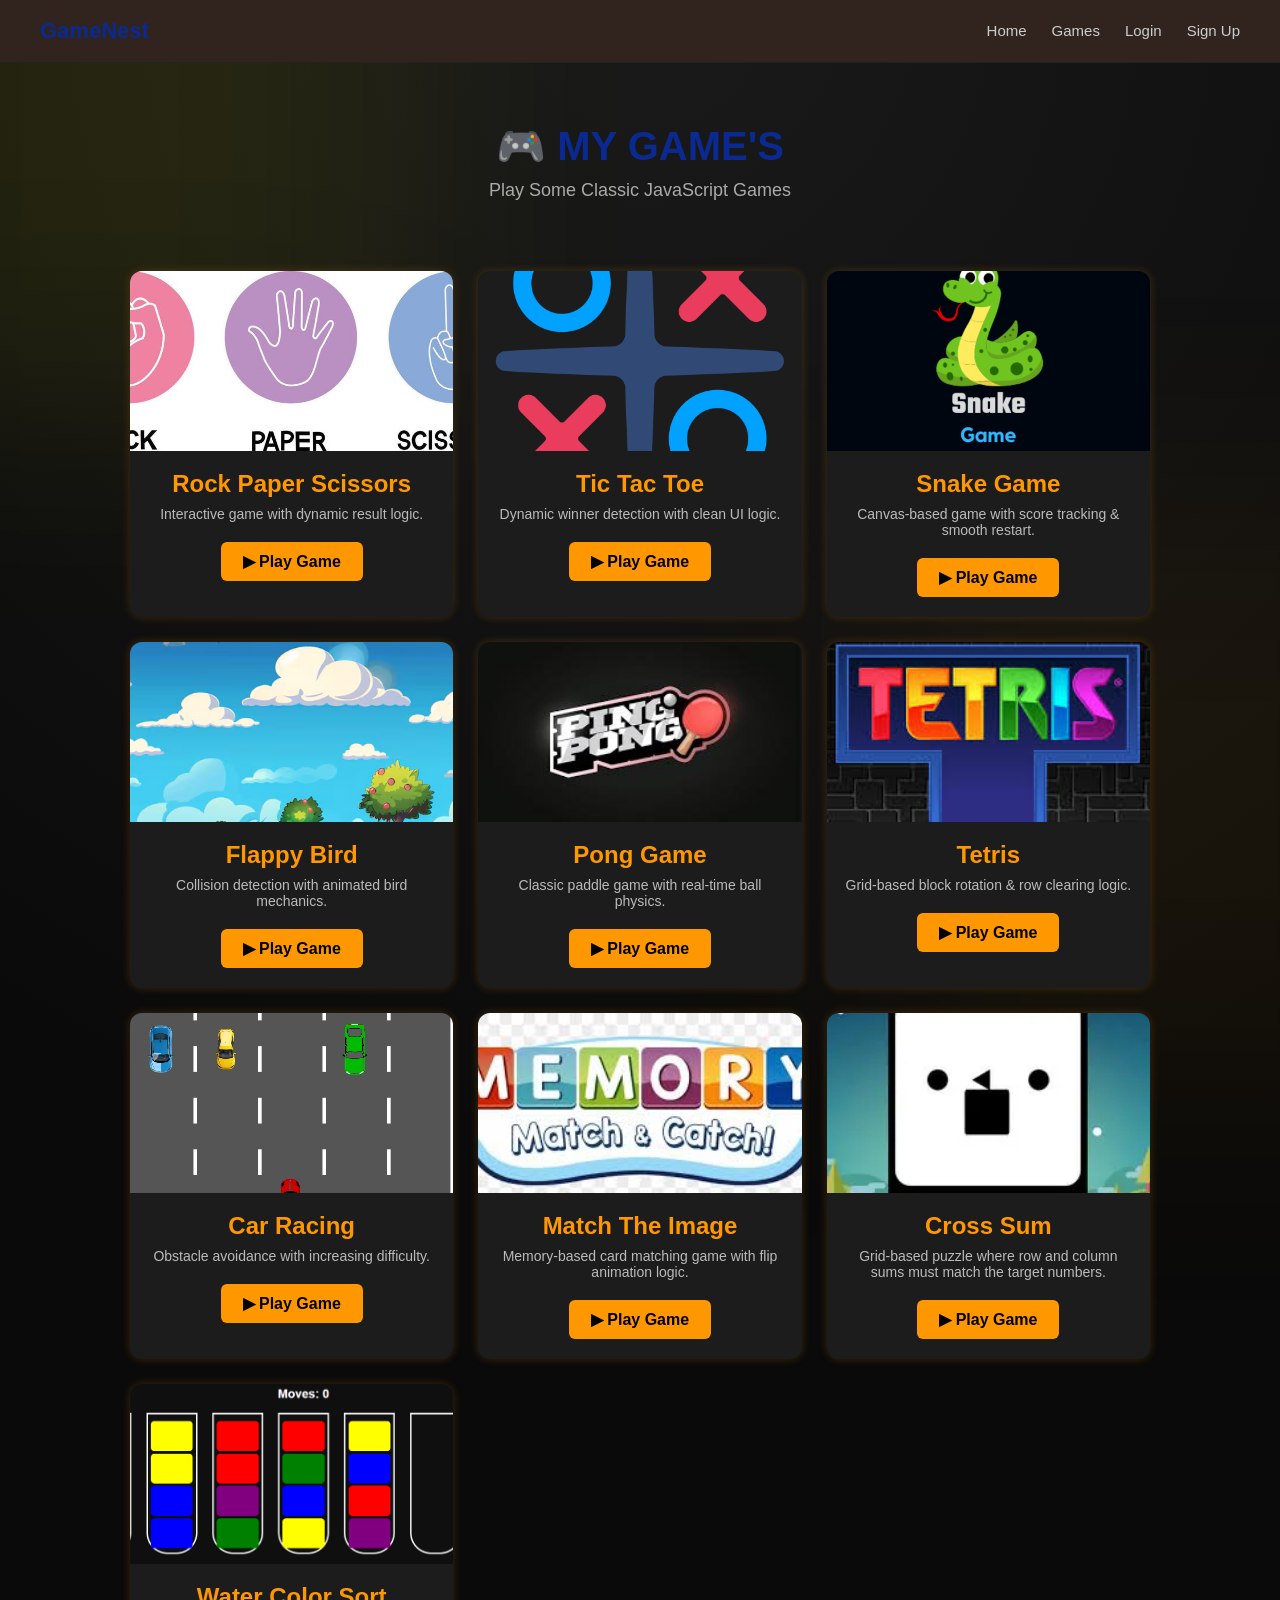
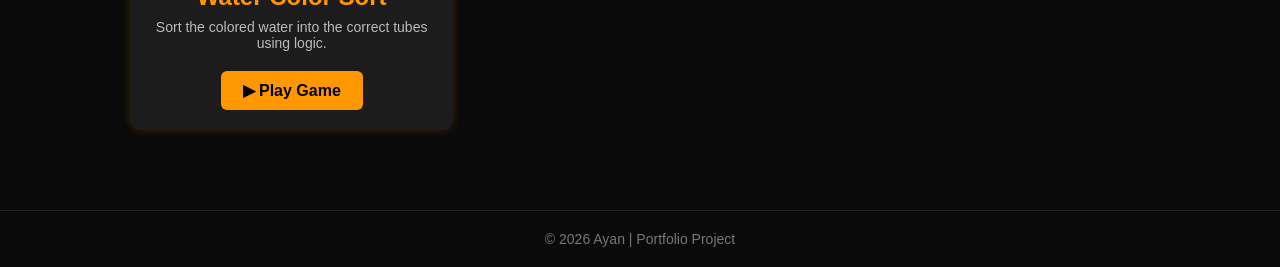
<file: index.html>
<!DOCTYPE html>
<html lang="en">

<head>
    <meta charset="UTF-8">
    <meta name="viewport" content="width=device-width, initial-scale=1.0">
    <title>GameNest</title>
    <link rel="stylesheet" href="style.css">
</head>

<body>

    <nav class="navbar">

        <div class="logo">GameNest</div>

        <ul class="nav-links" id="navLinks">
            <li><a href="#">Home</a></li>
            <li><a href="#games">Games</a></li>
            <li><a href="#">Login</a></li>
            <li><a href="#">Sign Up</a></li>
        </ul>

        <div class="menu-toggle" id="menuToggle">☰</div>

    </nav>

    <header>
        <h1>🎮 MY GAME'S</h1>
        <p>Play Some Classic JavaScript Games</p>
    </header>

    <section class="games-container" id="games">

        <div class="game-card">
            <img src="assets/rock_paper.png" alt="Rock Paper Scissors">
            <h2>Rock Paper Scissors</h2>
            <p>Interactive game with dynamic result logic.</p>
            <a href="Games/Rock Paper Scissor/index.html" class="play-btn">▶ Play Game</a>
        </div>

        <div class="game-card">
            <img src="assets/tic.png" alt="Tic Tac Toe">
            <h2>Tic Tac Toe</h2>
            <p>Dynamic winner detection with clean UI logic.</p>
            <a href="https://ayankarak.github.io/TIC-TAC_TOE/" class="play-btn">▶ Play Game</a>
        </div>

        <div class="game-card">
            <img src="assets/snake.png" alt="Snake Game">
            <h2>Snake Game</h2>
            <p>Canvas-based game with score tracking & smooth restart.</p>
            <a href="https://ayankarak.github.io/MY-SNAKE-GAME/" class="play-btn">▶ Play Game</a>
        </div>

        <div class="game-card">
            <img src="assets/flappy_back.png" alt="Flappy Bird">
            <h2>Flappy Bird</h2>
            <p>Collision detection with animated bird mechanics.</p>
            <a href="Games/Flappy Bird/index.html" class="play-btn">▶ Play Game</a>
        </div>

        <div class="game-card">
            <img src="assets/pong.png" alt="Pong Game">
            <h2>Pong Game</h2>
            <p>Classic paddle game with real-time ball physics.</p>
            <a href="Games/Table tennis/index.html" class="play-btn">▶ Play Game</a>
        </div>

        <div class="game-card">
            <img src="assets/tetris.png" alt="Tetris">
            <h2>Tetris</h2>
            <p>Grid-based block rotation & row clearing logic.</p>
            <a href="https://ayankarak.github.io/Tetris/" class="play-btn">▶ Play Game</a>
        </div>

        <div class="game-card">
            <img src="assets/car.png" alt="Car Racing">
            <h2>Car Racing</h2>
            <p>Obstacle avoidance with increasing difficulty.</p>
            <a href="https://ayankarak.github.io/MY-CAR-GAMES/" class="play-btn">▶ Play Game</a>
        </div>

        <div class="game-card">
            <img src="assets/match.png" alt="Match The Image">
            <h2>Match The Image</h2>
            <p>Memory-based card matching game with flip animation logic.</p>
            <a href="https://ayankarak.github.io/MATCH-THE-IMAGES//" class="play-btn">▶ Play Game</a>
        </div>

        <div class="game-card">
            <img src="assets/cross.png" alt="Cross Sum Game">
            <h2>Cross Sum</h2>
            <p>Grid-based puzzle where row and column sums must match the target numbers.</p>
            <a href="Games/Cross Sums/index.html" class="play-btn">▶ Play Game</a>
        </div>
        <div class="game-card">
            <img src="assets/water.png" alt="Water Color Sort Game">
            <h2>Water Color Sort</h2>
            <p>Sort the colored water into the correct tubes using logic.</p>
            <a href="Games/Water Color sort/index.html" class="play-btn">▶ Play Game</a>
        </div>

    </section>
    <footer>
        © 2026 Ayan | Portfolio Project
    </footer>
    <script>

        const menuToggle = document.getElementById("menuToggle");
        const navLinks = document.getElementById("navLinks");
        menuToggle.addEventListener("click", () => {
            navLinks.classList.toggle("active");
        });

    </script>

</body>

</html>
</file>
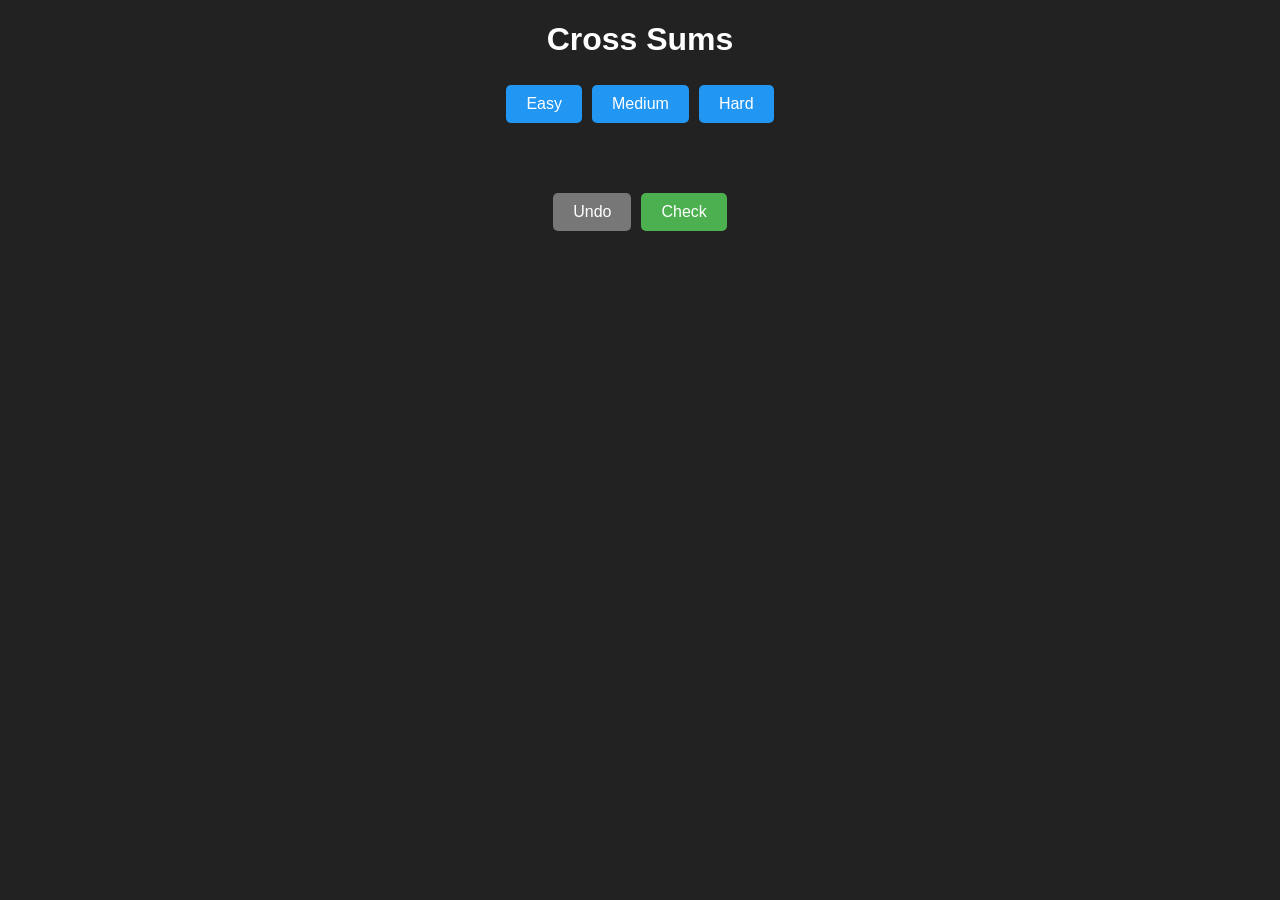
<file: Games/Cross Sums/index.html>
<!DOCTYPE html>
<html>

<head>
    <meta charset="UTF-8">
    <title>Cross Sums</title>
    <link rel="stylesheet" href="style.css">
</head>

<body>

    <h1>Cross Sums</h1>
    <div class="level-select">
        <button id="easyBtn">Easy</button>
        <button id="mediumBtn">Medium</button>
        <button id="hardBtn">Hard</button>
    </div>
    <div class="arena">

        <div id="game"></div>

        <div id="resultScreen" class="result-screen">
            <div class="result-box">
                <h2 id="resultText"></h2>
                <button id="playAgainBtn">Play Again</button>
            </div>
        </div>

    </div>

    <div class="buttons">
        <button id="undoBtn" disabled>Undo</button>
        <button id="checkBtn">Check</button>
    </div>

    <script src="script.js"></script>

</body>

</html>
</file>
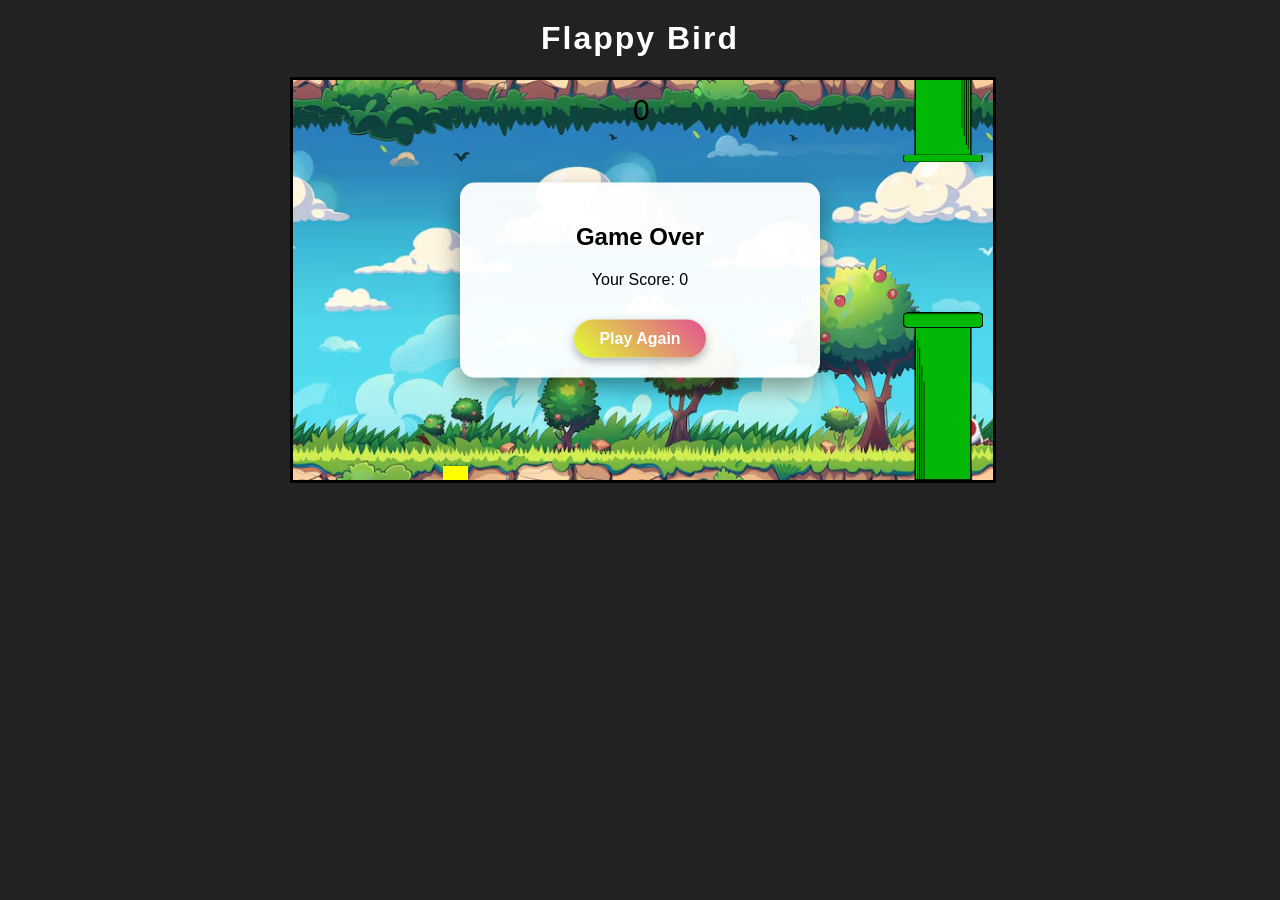
<file: Games/Flappy Bird/index.html>
<!DOCTYPE html>
<html>

<head>
  <title>Flappy Bird</title>
  <link rel="stylesheet" href="style.css">
  <meta name="viewport" content="width=device-width, initial-scale=1.0">
</head>

<body>

  <h1 class="game-title">Flappy Bird</h1>

  <div class="game-container">
    <canvas id="gameCanvas"></canvas>

    <div id="gameOverScreen" class="hide">
      <h2>Game Over</h2>
      <p>Your Score: <span id="finalScore">0</span></p>
      <button id="restartBtn">Play Again</button>
    </div>
  </div>

  <script src="script.js"></script>
</body>

</html>
</file>
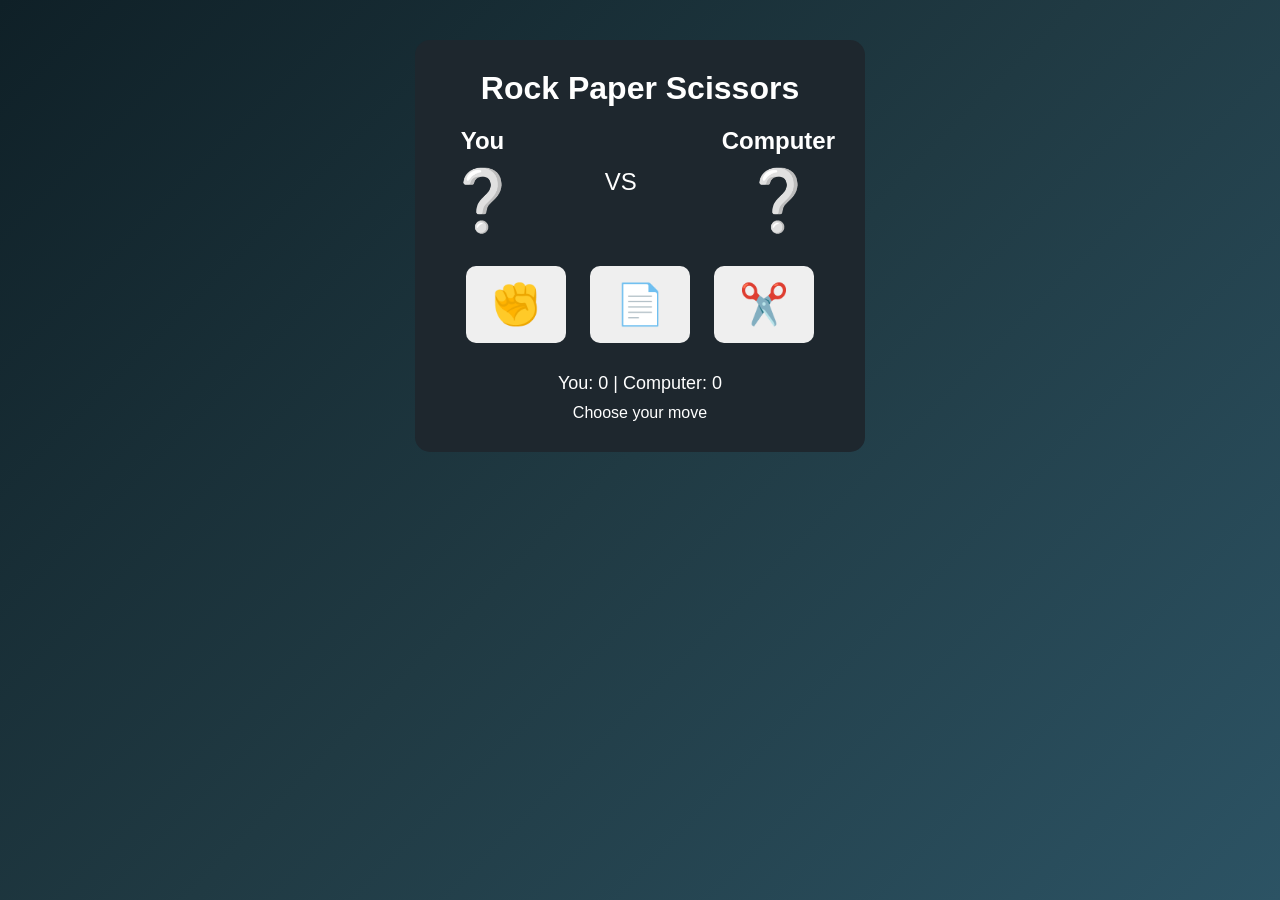
<file: Games/Rock Paper Scissor/index.html>
<!DOCTYPE html>
<html lang="en">

<head>
    <meta charset="UTF-8">
    <meta name="viewport" content="width=device-width, initial-scale=1.0">
    <title>Rock Paper Scissors</title>
    <link rel="stylesheet" href="style.css">
</head>

<body>
    <div class="arena">

        <h1>Rock Paper Scissors</h1>

        <div class="battle-area">

            <div class="player">
                <h2>You</h2>
                <div id="player-move" class="move">❔</div>
            </div>

            <div class="vs">VS</div>

            <div class="computer">
                <h2>Computer</h2>
                <div id="computer-move" class="move">❔</div>
            </div>

        </div>

        <div class="choices">

            <button class="choice" data-choice="rock">✊</button>
            <button class="choice" data-choice="paper">📄</button>
            <button class="choice" data-choice="scissors">✂️</button>

        </div>

        <div class="score">
            You: <span id="user-score">0</span>
            |
            Computer: <span id="comp-score">0</span>
        </div>

        <p id="result">Choose your move</p>

        <div id="game-over" class="game-over hidden">
            <h2 id="winner-text"></h2>
            <button id="play-again">Play Again</button>
        </div>

    </div>

    <script src="script.js"></script>
</body>

</html>
</file>
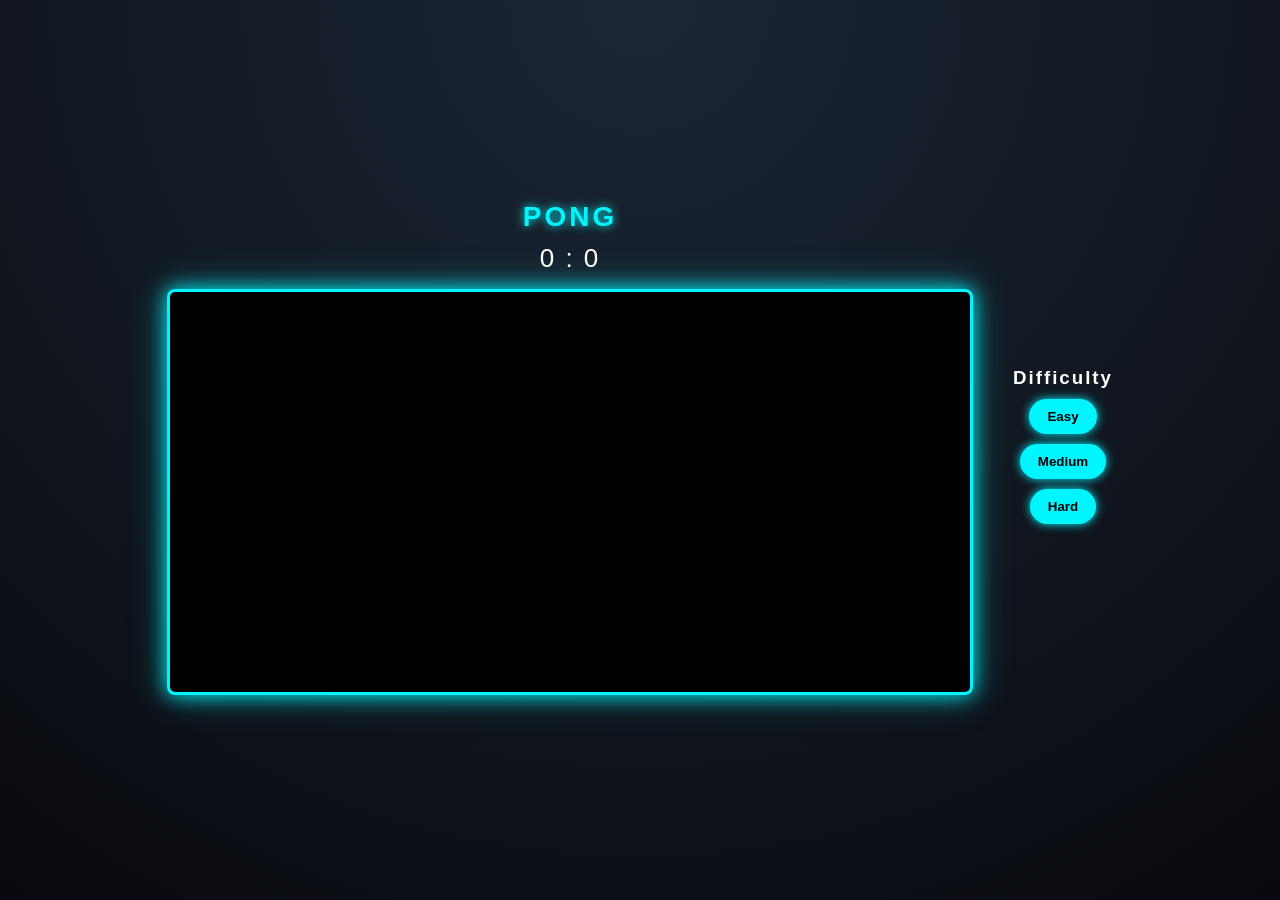
<file: Games/Table tennis/index.html>
<!DOCTYPE html>
<html lang="en">

<head>
    <meta charset="UTF-8">
    <meta name="viewport" content="width=device-width, initial-scale=1.0">
    <title>Ayan's Pong Game</title>
    <link rel="stylesheet" href="style.css">
</head>

<body>
    <div class="main-container">

        <div class="game-area">
            <h1 class="title">PONG</h1>

            <div class="score-board">
                <span id="playerScore">0</span>
                <span> : </span>
                <span id="aiScore">0</span>
            </div>

            <canvas id="gameCanvas" width="800" height="400"></canvas>
            <div id="gameOverScreen" class="game-over">
                <h2 id="winnerText"></h2>
                <button onclick="restartGame()">Play Again</button>
            </div>
        </div>

        <div class="difficulty-panel" id="difficultyPanel">
            <h3>Difficulty</h3>
            <button onclick="setDifficulty('easy')">Easy</button>
            <button onclick="setDifficulty('medium')">Medium</button>
            <button onclick="setDifficulty('hard')">Hard</button>
        </div>

    </div>
    <script src="script.js"></script>

</body>

</html>
</file>
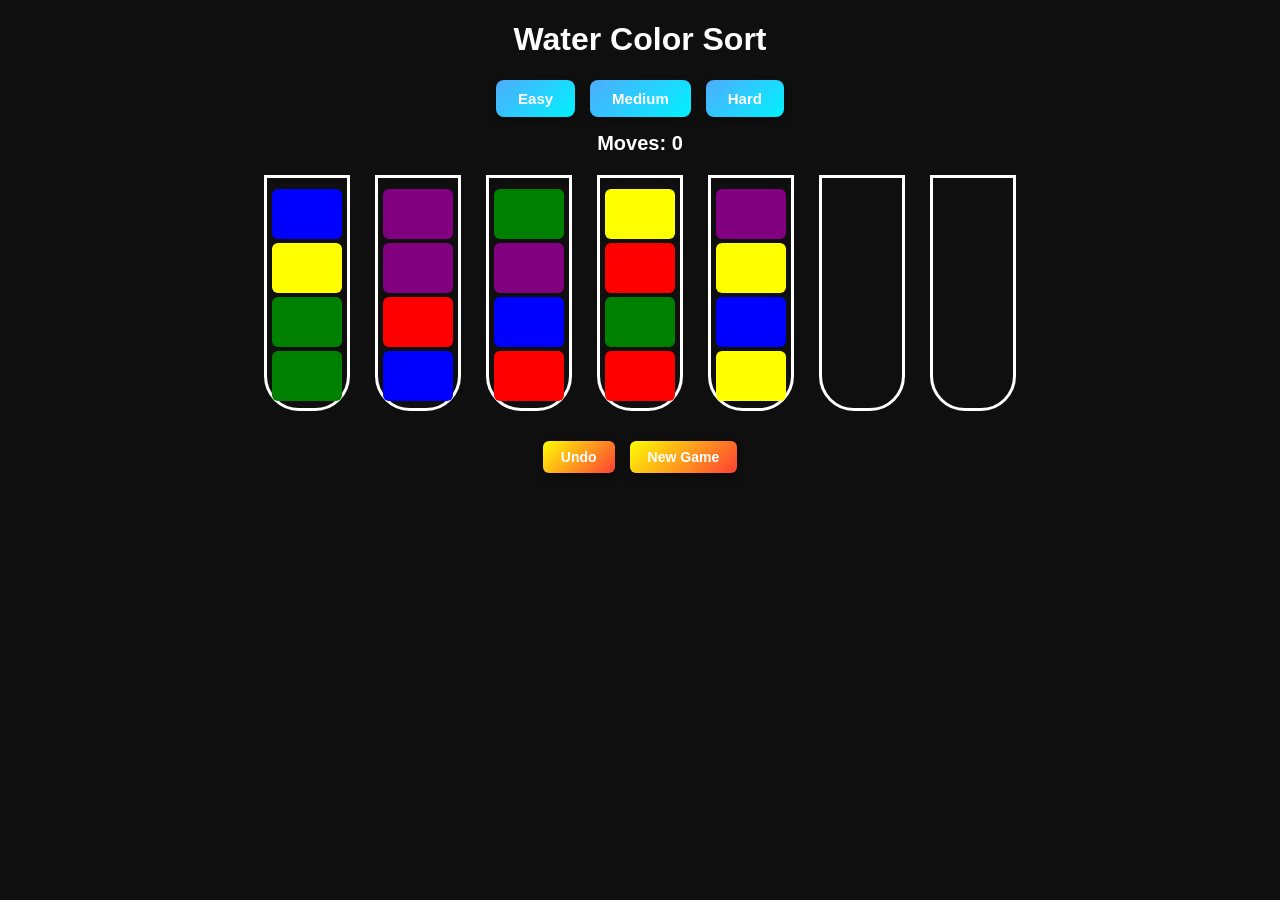
<file: Games/Water Color sort/index.html>
<!DOCTYPE html>

<html lang="en">

<head>
    <meta charset="UTF-8">
    <meta name="viewport" content="width=device-width, initial-scale=1.0">

    <title>Water Color Sort Game</title>

    <link rel="stylesheet" href="style.css">

</head>

<body>

    <h1>Water Color Sort</h1>
    <div class="difficulty">

        <button id="easyBtn">Easy</button>
        <button id="mediumBtn">Medium</button>
        <button id="hardBtn">Hard</button>

    </div>

    <div id="moves">Moves: 0</div>


    <div id="game"></div>

    <div class="bottom-buttons">
        <button id="undoBtn">Undo</button>
        <button id="resetBtn">New Game</button>
    </div>

    <script src="script.js"></script>

</body>

</html>
</file>
<file: style.css>
*{
margin:0;
padding:0;
box-sizing:border-box;
font-family:Arial,sans-serif;
}

body{
background: radial-gradient(circle at top,#1a1a1a,#0a0a0a 60%);
color:white;
text-align:center;
min-height:100vh;
}

/* subtle animated glow */

body::before{
content:"";
position:fixed;
top:-200px;
left:-200px;
width:600px;
height:600px;
background:rgba(245, 249, 2, 0.08);
filter:blur(120px);
z-index:-1;
}

body::after{
content:"";
position:fixed;
bottom:-200px;
right:-200px;
width:600px;
height:600px;
background:rgba(255,152,0,0.05);
filter:blur(120px);
z-index:-1;
}
/* NAVBAR */

.navbar{
display:flex;
justify-content:space-between;
align-items:center;
padding:18px 40px;
background:#31241f;
border-bottom:1px solid #222;
position:sticky;
top:0;
z-index:1000;
}

.logo{
font-size:22px;
font-weight:bold;
color:#0a2a92;
}

.nav-links{
list-style:none;
display:flex;
gap:25px;
}

.nav-links li a{
text-decoration:none;
color:#ccc;
font-size:15px;
position:relative;
}

/* NAVBAR HOVER */

.nav-links li a::after{
content:"";
position:absolute;
width:0%;
height:2px;
background:#0a2a92;
left:0;
bottom:-5px;
transition:.3s;
}

.nav-links li a:hover{
color:#0a2a92;
}

.nav-links li a:hover::after{
width:100%;
}

/* HAMBURGER */

.menu-toggle{
display:none;
font-size:26px;
cursor:pointer;
color:#0a2a92;
}

/* HEADER */

header{
padding:60px 20px 30px;
}

header h1{
font-size:40px;
color:#0a2a92;
margin-bottom:10px;
}

header p{
color:#aaa;
font-size:18px;
}

/* GAMES GRID */

.games-container{
display:grid;
grid-template-columns:repeat(auto-fit,minmax(260px,1fr));
gap:25px;
padding:40px;
max-width:1100px;
margin:auto;
}

/* GAME CARD */

.game-card{
background:#1c1c1c;
border-radius:12px;
overflow:hidden;
transition:.3s;
box-shadow:0 0 10px rgba(255,152,0,.2);
}

.game-card:hover{
transform:translateY(-10px);
box-shadow:0 0 20px rgba(255,152,0,.6);
}

.game-card img{
width:100%;
height:180px;
object-fit:cover;
transition:.4s;
}

.game-card:hover img{
transform:scale(1.08);
}

.game-card h2{
margin:15px 0 8px;
color:#ff9800;
}

.game-card p{
font-size:14px;
color:#bbb;
padding:0 15px;
margin-bottom:20px;
}

/* BUTTON */

.play-btn{
display:inline-block;
margin-bottom:20px;
padding:10px 22px;
background:#ff9800;
color:black;
text-decoration:none;
border-radius:6px;
font-weight:bold;
transition:.25s;
}

.play-btn:hover{
background:#ffa726;
transform:translateY(-2px);
box-shadow:0 6px 14px rgba(255,152,0,.35);
}

/* FOOTER */

footer{
padding:20px;
font-size:14px;
color:#777;
border-top:1px solid #222;
margin-top:40px;
}

/* MOBILE */

@media(max-width:768px){

.menu-toggle{
display:block;
}

.nav-links{
position:absolute;
top:65px;
left:0;
width:100%;
background:#111;
flex-direction:column;
align-items:center;
gap:20px;
padding:20px 0;
display:none;
}

.nav-links.active{
display:flex;
}

.games-container{
grid-template-columns:1fr;
padding:25px;
}

header h1{
font-size:30px;
}

}
</file>
<file: Games/Cross Sums/style.css>
body{
font-family:Arial;
text-align:center;
background:#222;
color:white;
}

body {
  overflow: hidden;  
  touch-action: none; 
}

.arena{
position:relative;
width:520px;
margin:auto;
}

#game{
display:grid;
grid-template-columns:repeat(8,60px);
justify-content:center;
margin:30px auto;
}

.cell{
width:60px;
height:60px;
display:flex;
justify-content:center;
align-items:center;
border:1px solid #555;
background:#333;
cursor:pointer;
font-size:20px;
}

/* LEVEL BUTTONS CENTER */
.level-select{
margin-top:20px;
display:flex;
justify-content:center;
}

.level-select button{
background:#2196F3;
margin:5px;
}

/* SUM CELLS */

.sum{
background:#111;
font-weight:bold;
cursor:default;
}

.removed{
background:#111;
color:#444;
text-decoration:line-through;
}

.wrong{
background:red;
color:white;
}

/* UNDO CHECK CENTER */

.buttons{
margin-top:20px;
display:flex;
justify-content:center;
}

/* BUTTON STYLE */

button{
padding:10px 20px;
margin:5px;
font-size:16px;
cursor:pointer;
border:none;
background:#4CAF50;
color:white;
border-radius:5px;
}

button:disabled{
background:#777;
cursor:not-allowed;
}

/* RESULT SCREEN */

.result-screen{
position:absolute;
top:0;
left:0;
width:100%;
height:100%;
background:rgba(0,0,0,0.85);

display:none;
justify-content:center;
align-items:center;
}

.result-box{
background:white;
color:black;
padding:30px;
border-radius:10px;
text-align:center;
}
</file>
<file: Games/Flappy Bird/style.css>
body {
  margin: 0;
  font-family: Arial, sans-serif;
  background: #222;
  display: flex;
  flex-direction: column;
  align-items: center;
}

body {
  overflow: hidden;  
  touch-action: none; 
}

/* Heading top */
.game-title {
  color: white;
  margin-top: 20px;
  margin-bottom: 20px;
  font-size: 32px;
  letter-spacing: 2px;
}

/* Center container */
.game-container {
  position: relative;
  width: 90%;
  max-width: 700px;
}

/* Responsive Canvas */
canvas {
  width: 100%;
  height: auto;
  aspect-ratio: 700 / 400;
  border: 3px solid black;
  display: block;
}

/* Game Over Box */
#gameOverScreen {
  position: absolute;
  top: 50%;
  left: 50%;
  transform: translate(-50%, -50%);
  background: rgba(255,255,255,0.95);
  padding: 20px 30px;
  border-radius: 15px;
  text-align: center;
  box-shadow: 0 10px 25px rgba(0,0,0,0.4);
  width: 80%;
  max-width: 300px;
}

.hide {
  display: none;
}

/* Stylish Restart Button */
#restartBtn {
  margin-top: 15px;
  padding: 10px 25px;
  font-size: 16px;
  font-weight: bold;
  color: white;
  background: linear-gradient(45deg, #e0ff2f, #e25192);
  border: none;
  border-radius: 25px;
  cursor: pointer;
  transition: 0.3s ease;
  box-shadow: 0 4px 10px rgba(0,0,0,0.3);
}

#restartBtn:hover {
  transform: scale(1.1);
}

#restartBtn:active {
  transform: scale(0.95);
}
</file>
<file: Games/Rock Paper Scissor/style.css>
* {
    margin: 0;
    padding: 0;
    box-sizing: border-box;
    font-family: Arial;
}

body {
    background: linear-gradient(135deg, #0f2027, #203a43, #2c5364);
    height: 100vh;
    display: flex;
    flex-direction: column;
    align-items: center;
    color: white;
}

/* nav{
width:100%;
padding:15px;
background:#111;
text-align:left;
font-size:22px;
padding-left:30px;
} */

.arena {
    margin-top: 40px;
    background: #1e272e;
    padding: 30px;
    border-radius: 15px;
    text-align: center;
    width: 450px;
    position: relative;
}

.battle-area {
    display: flex;
    justify-content: space-between;
    align-items: center;
    margin: 20px 0;
}

.move {
    font-size: 60px;
    margin-top: 10px;
    transition: 0.3s;
}

.vs {
    font-size: 24px;
}

.choices {
    margin: 20px 0;
}

.choice {
    font-size: 40px;
    margin: 10px;
    padding: 15px 25px;
    border: none;
    border-radius: 10px;
    cursor: pointer;
    transition: 0.3s;
}

.choice:hover {
    transform: scale(1.2) rotate(10deg);
}

.score {
    margin: 10px;
    font-size: 18px;
}

#result {
    margin-top: 10px;
}

.game-over {
    position: absolute;
    top: 0;
    left: 0;
    width: 100%;
    height: 100%;
    background: rgba(0, 0, 0, 0.9);
    display: flex;
    flex-direction: column;
    justify-content: center;
    align-items: center;
    border-radius: 15px;
}

.hidden {
    display: none;
}

#play-again {
    margin-top: 20px;
    padding: 10px 20px;
    border: none;
    background: #ff4757;
    color: white;
    font-size: 18px;
    border-radius: 8px;
    cursor: pointer;
}

#play-again:hover {
    background: #ff6b81;
}
</file>
<file: Games/Table tennis/style.css>
* {
  margin: 0;
  padding: 0;
  box-sizing: border-box;
}

body {
  min-height: 100vh;
  background: radial-gradient(circle at top, #1b2735, #090a0f);
  display: flex;
  justify-content: center;
  align-items: center;
  font-family: "Segoe UI", Arial, sans-serif;
  overflow: hidden;
}


.main-container {
  display: flex;
  align-items: center;
  justify-content: center;
  gap: 40px;
  padding: 20px;
  flex-wrap: wrap;
}


.game-area {
  text-align: center;
  position: relative;
}

.title {
  color: #00f5ff;
  margin-bottom: 10px;
  letter-spacing: 3px;
  font-size: 28px;
  text-shadow: 0 0 10px #00f5ff;
}

.score-board {
  color: white;
  font-size: 26px;
  margin-bottom: 15px;
  letter-spacing: 2px;
}

canvas {
  background: black;
  border: 3px solid #00f5ff;
  box-shadow: 
    0 0 20px #00f5ff,
    0 0 40px rgba(0, 255, 255, 0.3);
  border-radius: 8px;
  max-width: 100%;
  height: auto;
}

.difficulty-panel,
.side-panel {
  color: white;
  text-align: center;
}

.difficulty-panel h3 {
  margin-bottom: 10px;
  letter-spacing: 2px;
}

.difficulty-panel button,
.side-panel button,
.game-over button {
  display: block;
  margin: 10px auto;
  padding: 10px 18px;
  cursor: pointer;
  border: none;
  font-weight: bold;
  background: #00f5ff;
  color: black;
  border-radius: 25px;
  transition: all 0.3s ease;
  box-shadow: 0 0 10px #00f5ff;
}

.difficulty-panel button:hover,
.side-panel button:hover,
.game-over button:hover {
  background: white;
  transform: scale(1.05);
}

.game-over {
  position: absolute;
  top: 50%;
  left: 50%;
  transform: translate(-50%, -50%);
  background: rgba(0, 0, 0, 0.95);
  color: #00f5ff;
  padding: 30px;
  border-radius: 12px;
  border: 2px solid #00f5ff;
  box-shadow: 0 0 25px #00f5ff;
  display: none;
  text-align: center;
  width: 80%;
  max-width: 300px;
}

.game-over h2 {
  margin-bottom: 10px;
}

@media (max-width: 900px) {
  .main-container {
    flex-direction: column;
    gap: 20px;
  }

  .title {
    font-size: 22px;
  }

  .score-board {
    font-size: 22px;
  }
}

@media (max-width: 500px) {
  canvas {
    width: 95vw;
    height: auto;
  }

  .title {
    font-size: 18px;
  }

  .score-board {
    font-size: 18px;
  }

  .difficulty-panel button,
  .side-panel button {
    padding: 8px 14px;
    font-size: 14px;
  }
}
</file>
<file: Games/Water Color sort/style.css>
body{
background:#0f0f0f;
color:white;
font-family:Arial, sans-serif;
text-align:center;
margin:0;
padding:0;
}

/* GAME BOARD */

#game{
display:flex;
flex-wrap:wrap;
justify-content:center;
gap:25px;
margin-top:10px;
padding:10px;
}

/* MOVES TEXT */

#moves{
font-size:20px;
font-weight:bold;
margin-top:15px;
margin-bottom:10px;
}

/* DIFFICULTY BUTTONS */

.difficulty{
display:flex;
justify-content:center;
gap:15px;
margin-top:20px;
flex-wrap:wrap;
}

.difficulty button{
padding:10px 22px;
font-size:15px;
font-weight:600;
border:none;
border-radius:8px;
cursor:pointer;
background:linear-gradient(135deg,#4facfe,#00f2fe);
color:white;
transition:all .25s ease;
box-shadow:0 4px 10px rgba(0,0,0,0.3);
}

.difficulty button:hover{
transform:translateY(-2px);
box-shadow:0 6px 14px rgba(0,0,0,0.4);
}

.difficulty button:active{
transform:scale(0.96);
}

/* BOTTOM BUTTONS */

.bottom-buttons{
display:flex;
justify-content:center;
gap:15px;
margin-top:20px;
flex-wrap:wrap;
}

.bottom-buttons button{
padding:8px 18px;
font-size:14px;
font-weight:600;
border:none;
border-radius:6px;
cursor:pointer;
color:white;
background:linear-gradient(135deg,#fefe04,#ff3f34);
transition:all .25s ease;
box-shadow:0 4px 10px rgba(0,0,0,0.4);
}

.bottom-buttons button:hover{
transform:translateY(-2px);
box-shadow:0 6px 14px rgba(0,0,0,0.5);
}

.bottom-buttons button:active{
transform:scale(0.95);
}

/* TUBES */

.tube{
width:70px;
height:220px;
border:3px solid white;
border-radius:0 0 35px 35px;
display:flex;
flex-direction:column-reverse;
padding:5px;
cursor:pointer;
position:relative;
transition:transform .4s;
}

/* SELECTED TUBE */

.selected{
border:3px solid yellow;
}

/* COLOR BLOCKS */

.color{
height:50px;
border-radius:6px;
margin:2px 0;
}

/* POUR ANIMATION */

.tube.pouring{
transform:rotate(-35deg) translateY(-10px);
}

.pour-stream{
position:absolute;
width:10px;
height:80px;
top:-70px;
left:30px;
border-radius:10px;
animation:flow .5s linear;
}

@keyframes flow{

0%{
height:0;
opacity:0;
}

50%{
height:80px;
opacity:1;
}

100%{
height:0;
opacity:0;
}

}

/* ---------------- */
/* MOBILE VERSION */
/* ---------------- */

@media(max-width:600px){

.tube{
width:55px;
height:180px;
}

.color{
height:38px;
}

#game{
gap:18px;
}

#moves{
font-size:18px;
}

.difficulty button{
padding:8px 16px;
font-size:13px;
}

.bottom-buttons button{
padding:7px 14px;
font-size:13px;
}

}
</file>
